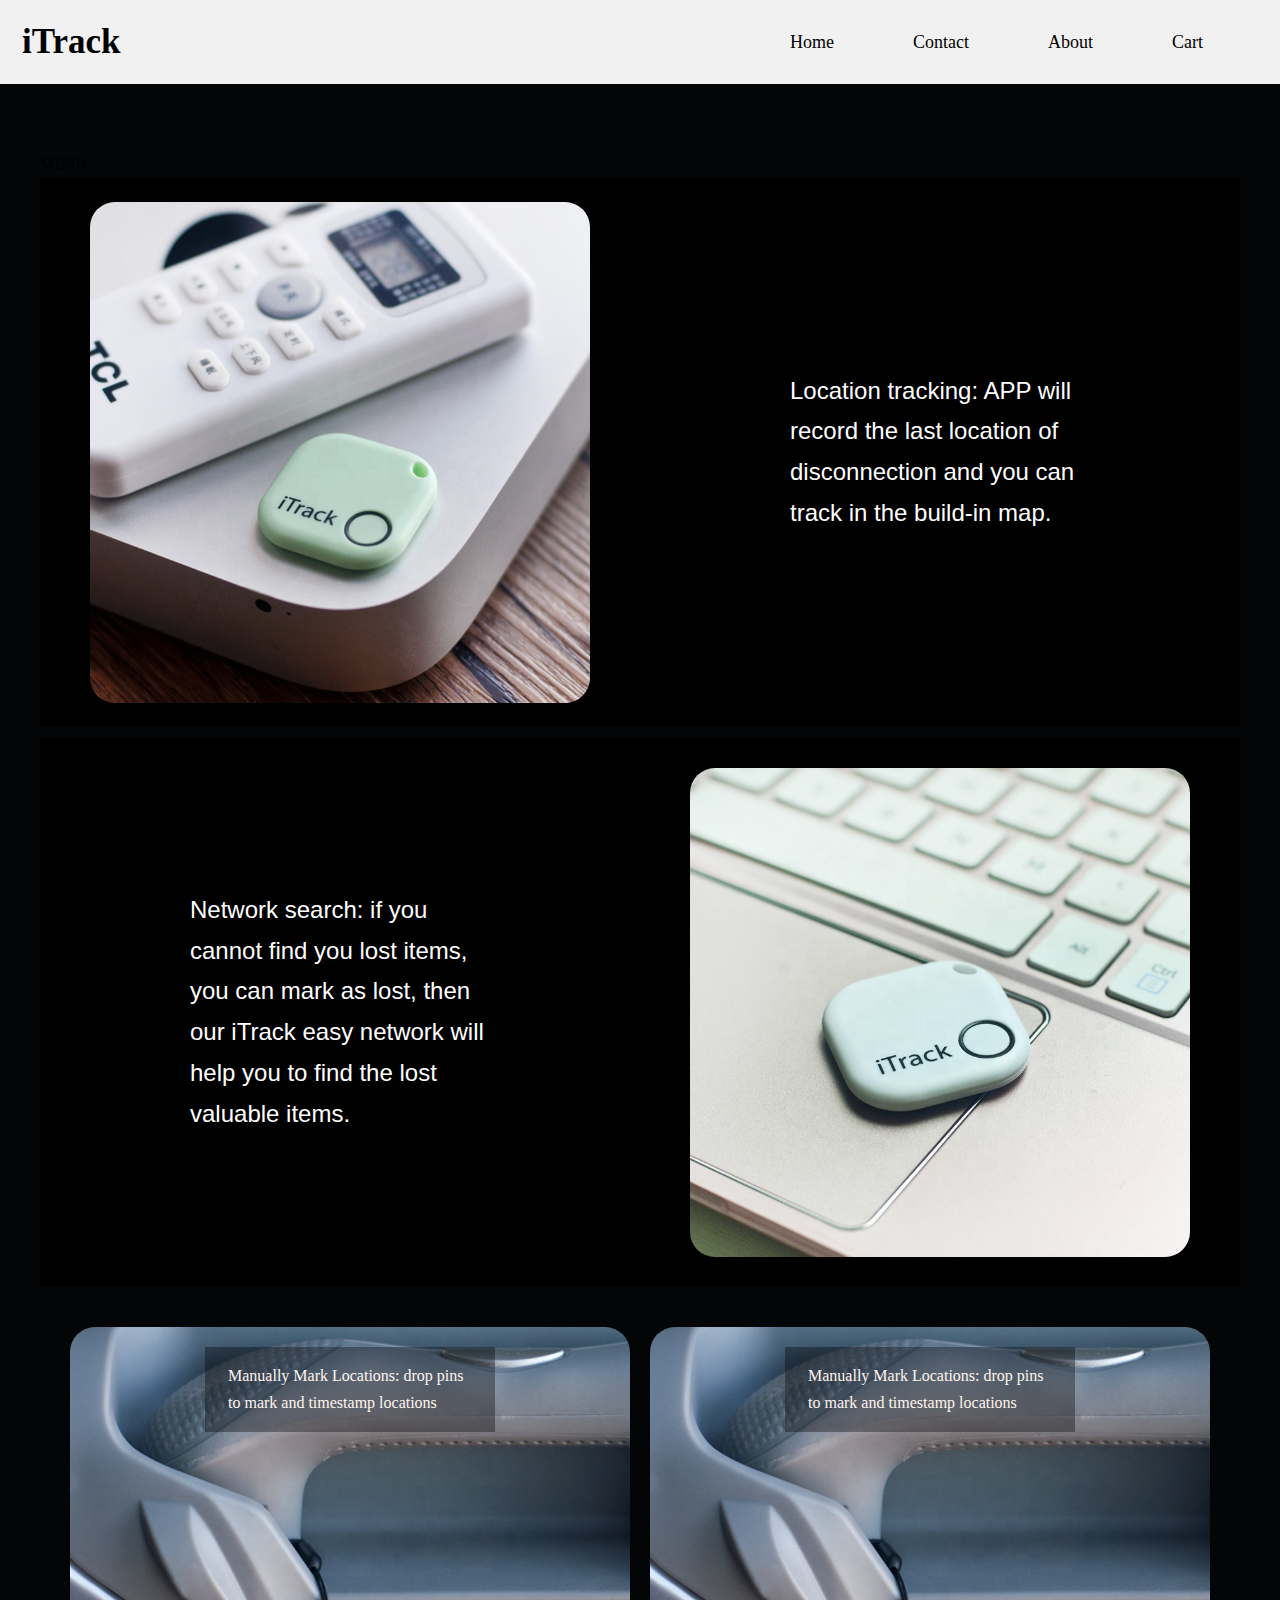
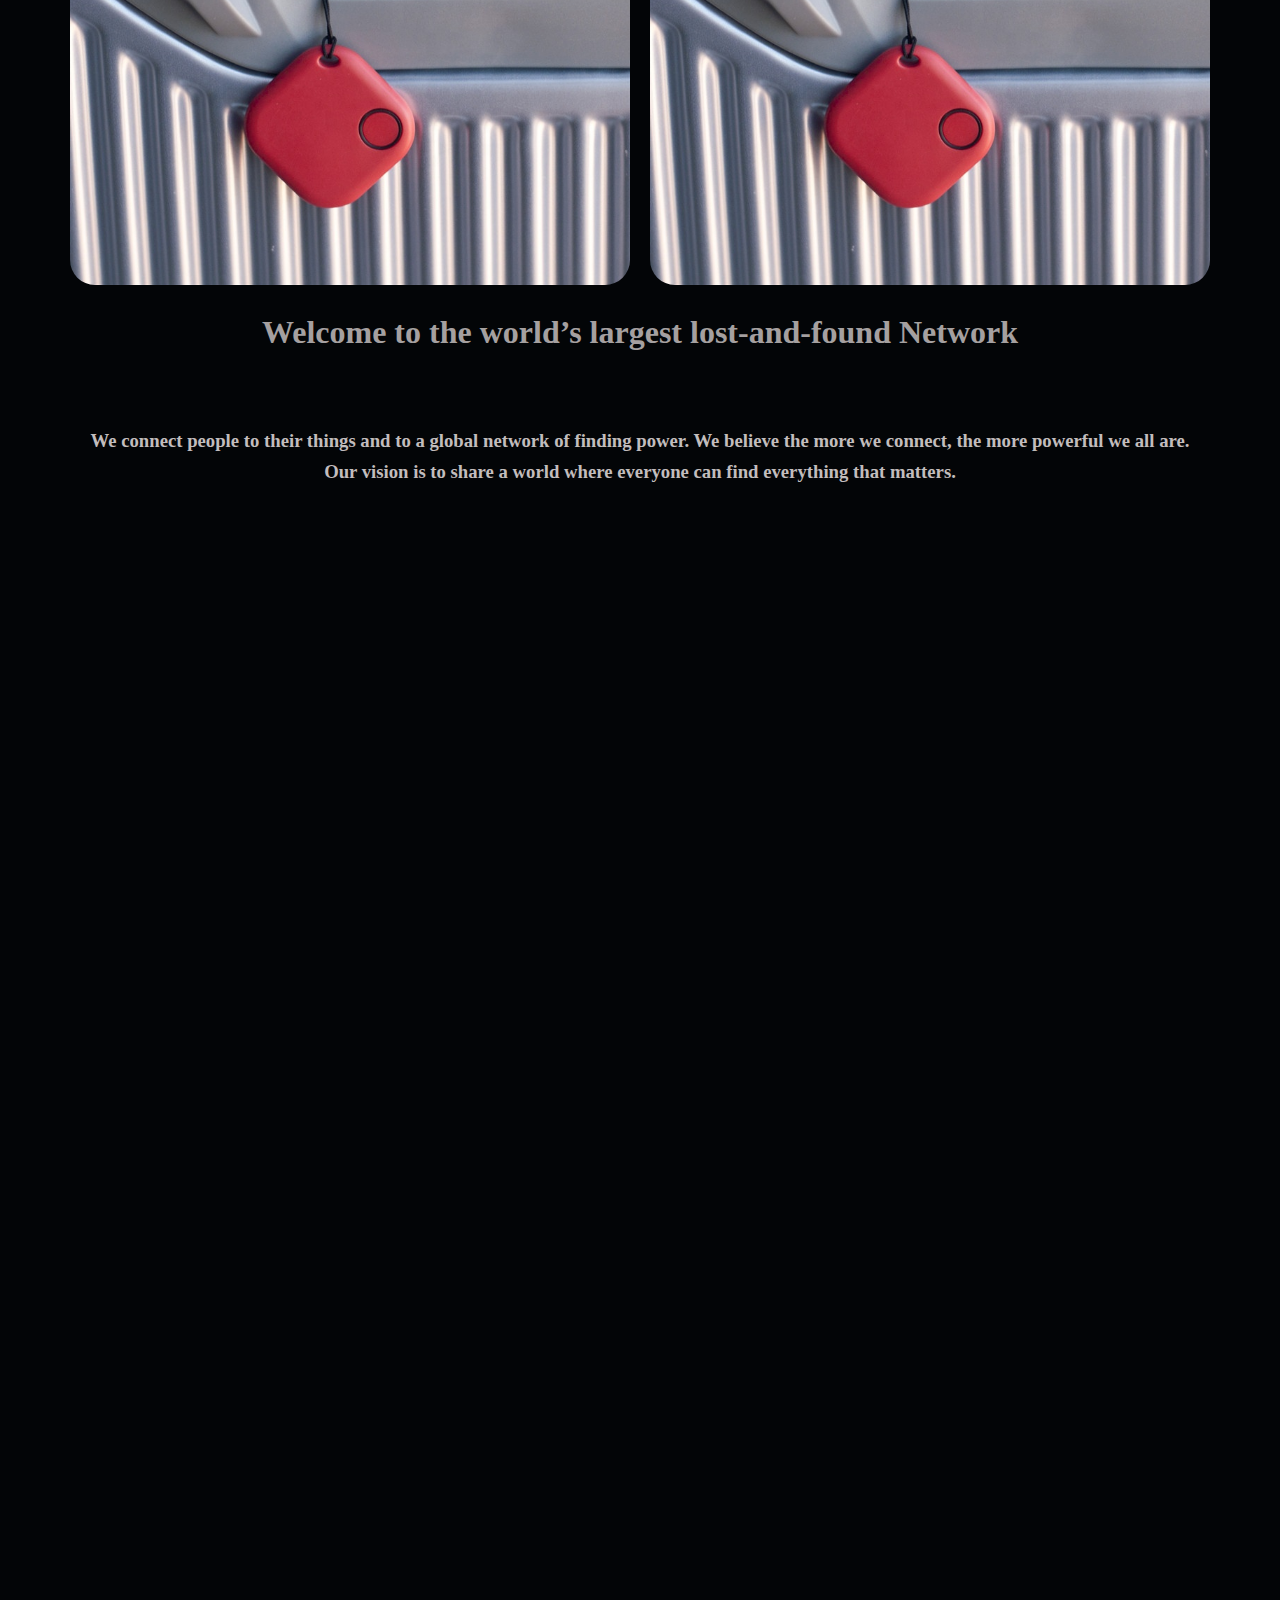
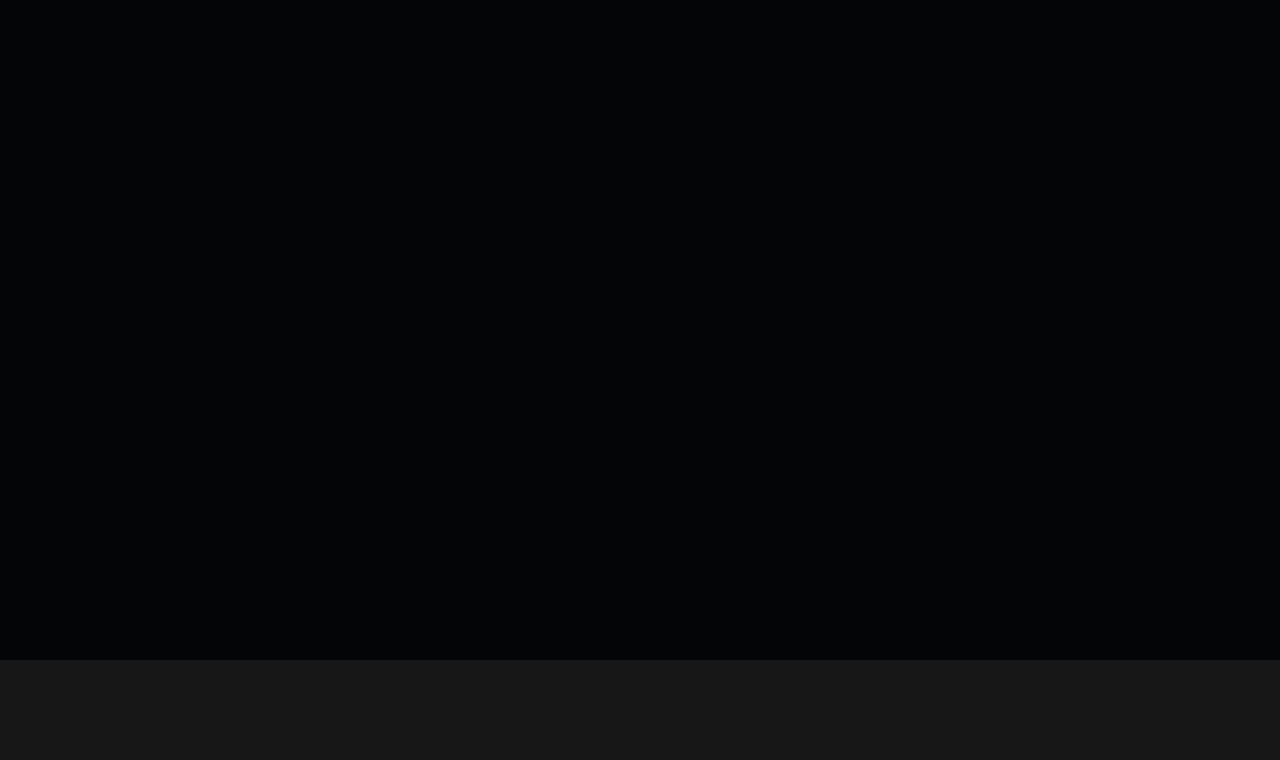
<file: index.html>
<!DOCTYPE html>
<html lang="en">
<head>
    <meta charset="UTF-8">
    <title>Key Saver</title>
    <link rel="stylesheet" href="index.css">
    <script
  src="https://code.jquery.com/jquery-3.2.1.min.js"
  integrity="sha256-hwg4gsxgFZhOsEEamdOYGBf13FyQuiTwlAQgxVSNgt4="
  crossorigin="anonymous"></script>
<script src="https://malsup.github.io/jquery.cycle2.js"></script>
<script src="http://learnwebcode.github.io/declarativeToggle/js/jquery.declarativeToggle.min.js"></script>
<link href="https://fonts.googleapis.com/css?family=PT+Sans" rel="stylesheet">

<header class="section">
</head>
<body>
    <div id="Header">
    </div>
    <div id="Content">
    </div>
    <span data-toggle-target=".site-nav" class="toggle-btn">MENU</span>
<div id="navbar">
    <a href="#default" id="logo">iTrack</a>
    <div id="navbar-right">
        <a class="Home" href="index.html">Home</a>
        <a href="contact.html">Contact</a>
        <a href="#about">About</a>
        <a href="Cart.html">Cart</a>
    </div>
</div>
<script>
    var prevScrollpos = window.pageYOffset;
    window.onscroll = function() {
        var currentScrollPos = window.pageYOffset;
        if (prevScrollpos > currentScrollPos) {
            document.getElementById("navbar").style.top = "0";
        } else {
            document.getElementById("navbar").style.top = "-90px";
        }
        prevScrollpos = currentScrollPos;
    }
</script>

<div class="clearfix">
    <div class="box">
        <img src="apple_tv.png" height="500" alt="Track Apple Tv">
        
    </div>
    <div class="box">
        <p>Location tracking: APP will record the last location of disconnection and you can track in the
            build-in map.</p>
    </div>
</div>
<div class="clearfix">
    <div class="box">
        <p>Network search: if you cannot find you lost items, you can mark as lost, then our iTrack easy network will
            help you to find the lost valuable items.</p>
    </div>
    <div class="box">
        <img src="apple_pc.png" height="500" alt="Track Apple Pc">
    </div>
</div>
<div class="half-box">
    <div class="for-pic">
        <img src="travel_bag.png" alt="Track Travel Bag" style="
        width: 100%;">
        <div class="top-left">
            Manually Mark Locations: drop pins to mark and timestamp locations
        </div>
    </div>
    <div class="for-pic">
        <img src="travel_bag.png" alt="Track Travel Bag" style="
        width: 100%;">
        <div class="top-right">
            Manually Mark Locations: drop pins to mark and timestamp locations
         </div>
        </div>

</div>
<div class="info">
    <h1>Welcome to the world’s largest lost-and-found Network</h1>
    <main>
   <div class="info1">
    <h3>We connect people to their things and to a global network of finding 
        power. We believe the more we connect, the more powerful we all are.
         Our vision is to share 
        a world where everyone can find everything that matters.</h3>
        <div class="row boxes">
        <div class="col col-sm-6 col-lg-3">
            <!-- box-a -->
            <div class="box-a">
              <p>Key feature 4</p>
            </div>
            </div>
          </div>
            <div class="box-a">
              <p>Key feature 1</p>
            </div>
                <!-- box-a -->
                <div class="box-a">
                  <p>Key feature 2</p>
                </div>
                    <div class="box-a">
                      <p>Key feature 3</p>
                    </div>
                        
   </div> 
  </div>  
</main>
<footer>
    <!-- Footer content -->
</footer>
</body>
</html>
</file>
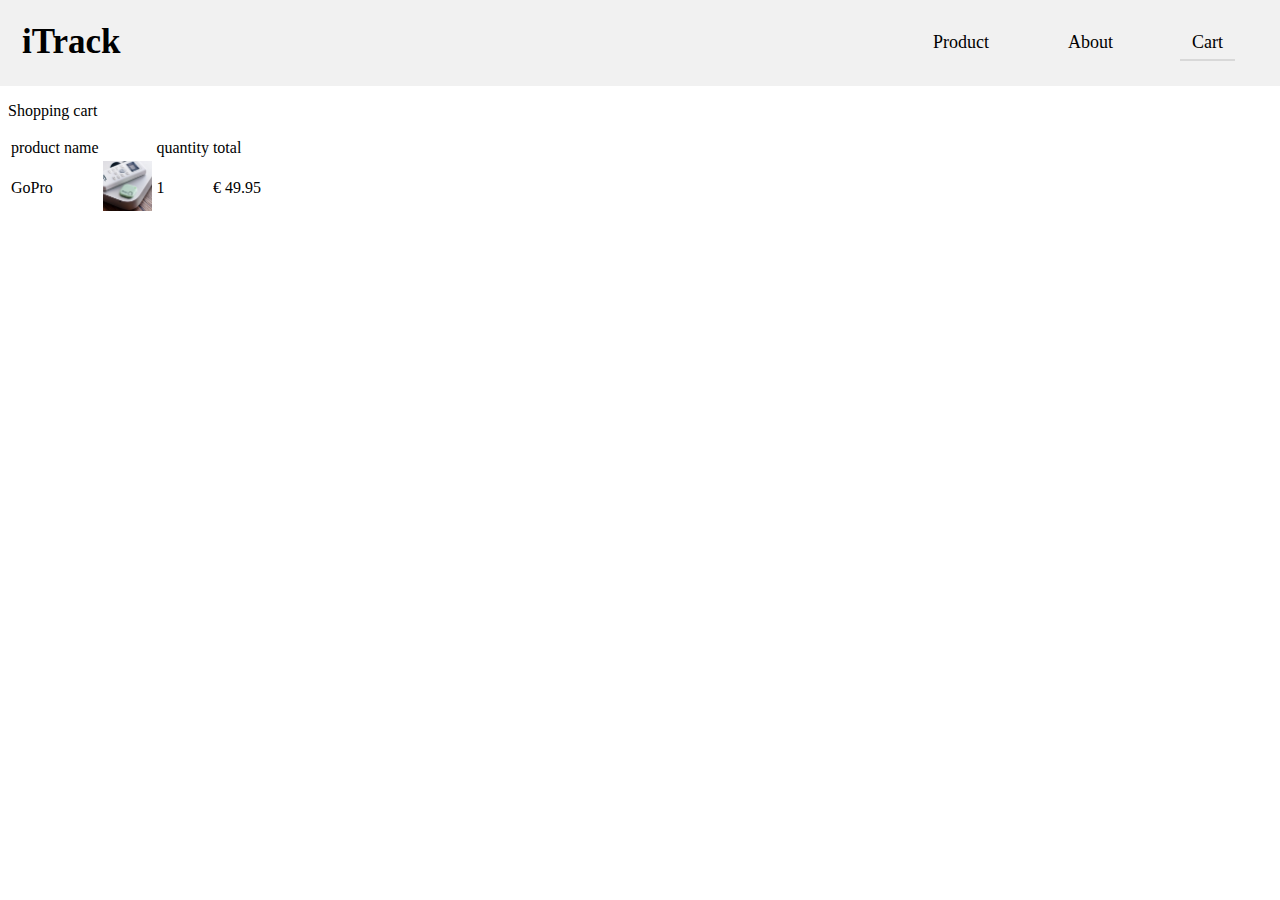
<file: cart.html>
<!DOCTYPE html>
<html lang="en">

<head>
    <meta charset="UTF-8">

    <!-- <link rel="stylesheet" href="index.css"> -->
    <link rel="stylesheet" href="layout.css">
    <script src="https://code.jquery.com/jquery-3.2.1.min.js"
        integrity="sha256-hwg4gsxgFZhOsEEamdOYGBf13FyQuiTwlAQgxVSNgt4=" crossorigin="anonymous"></script>
    <script src="https://malsup.github.io/jquery.cycle2.js"></script>
    <script src="http://learnwebcode.github.io/declarativeToggle/js/jquery.declarativeToggle.min.js"></script>
    <link href="https://fonts.googleapis.com/css?family=PT+Sans" rel="stylesheet">

    <title>Key Saver</title>
</head>

<body>
    <header>
        <div class="navbar">
            <a href="index.html" id="logo">iTrack</a>
            <div id="navbar-right">
                <a href="product.html">Product</a>
                <a href="#about">About</a>
                <a href="cart.html" class="active">Cart</a>
            </div>
        </div>
    </header>

    <div class="content">
        <p>Shopping cart</p>
        <div>
            <table>
                <thead>

                </thead>
                <tbody>
                    <tr>
                        <td>product name</td>
                        <td></td>
                        <td>quantity</td>
                        <td>total</td>
                    </tr>
                    <tr>
                        <td>GoPro</td>
                        <td><img src="apple_tv.png" height="50" alt="Track Apple Tv"></td>
                        <td>1</td>
                        <td>€ 49.95</td>
                    </tr>
                </tbody>
            </table>
        </div>
        <div>

        </div>
    </div>

    <footer>
        <!-- Footer content -->
    </footer>
    <script>
        var prevScrollpos = window.pageYOffset;
        window.onscroll = function () {
            var currentScrollPos = window.pageYOffset;
            if (prevScrollpos > currentScrollPos) {
                document.getElementById("navbar").style.top = "0";
            } else {
                document.getElementById("navbar").style.top = "-90px";
            }
            prevScrollpos = currentScrollPos;
        }
    </script>
</body>

</html>
</file>
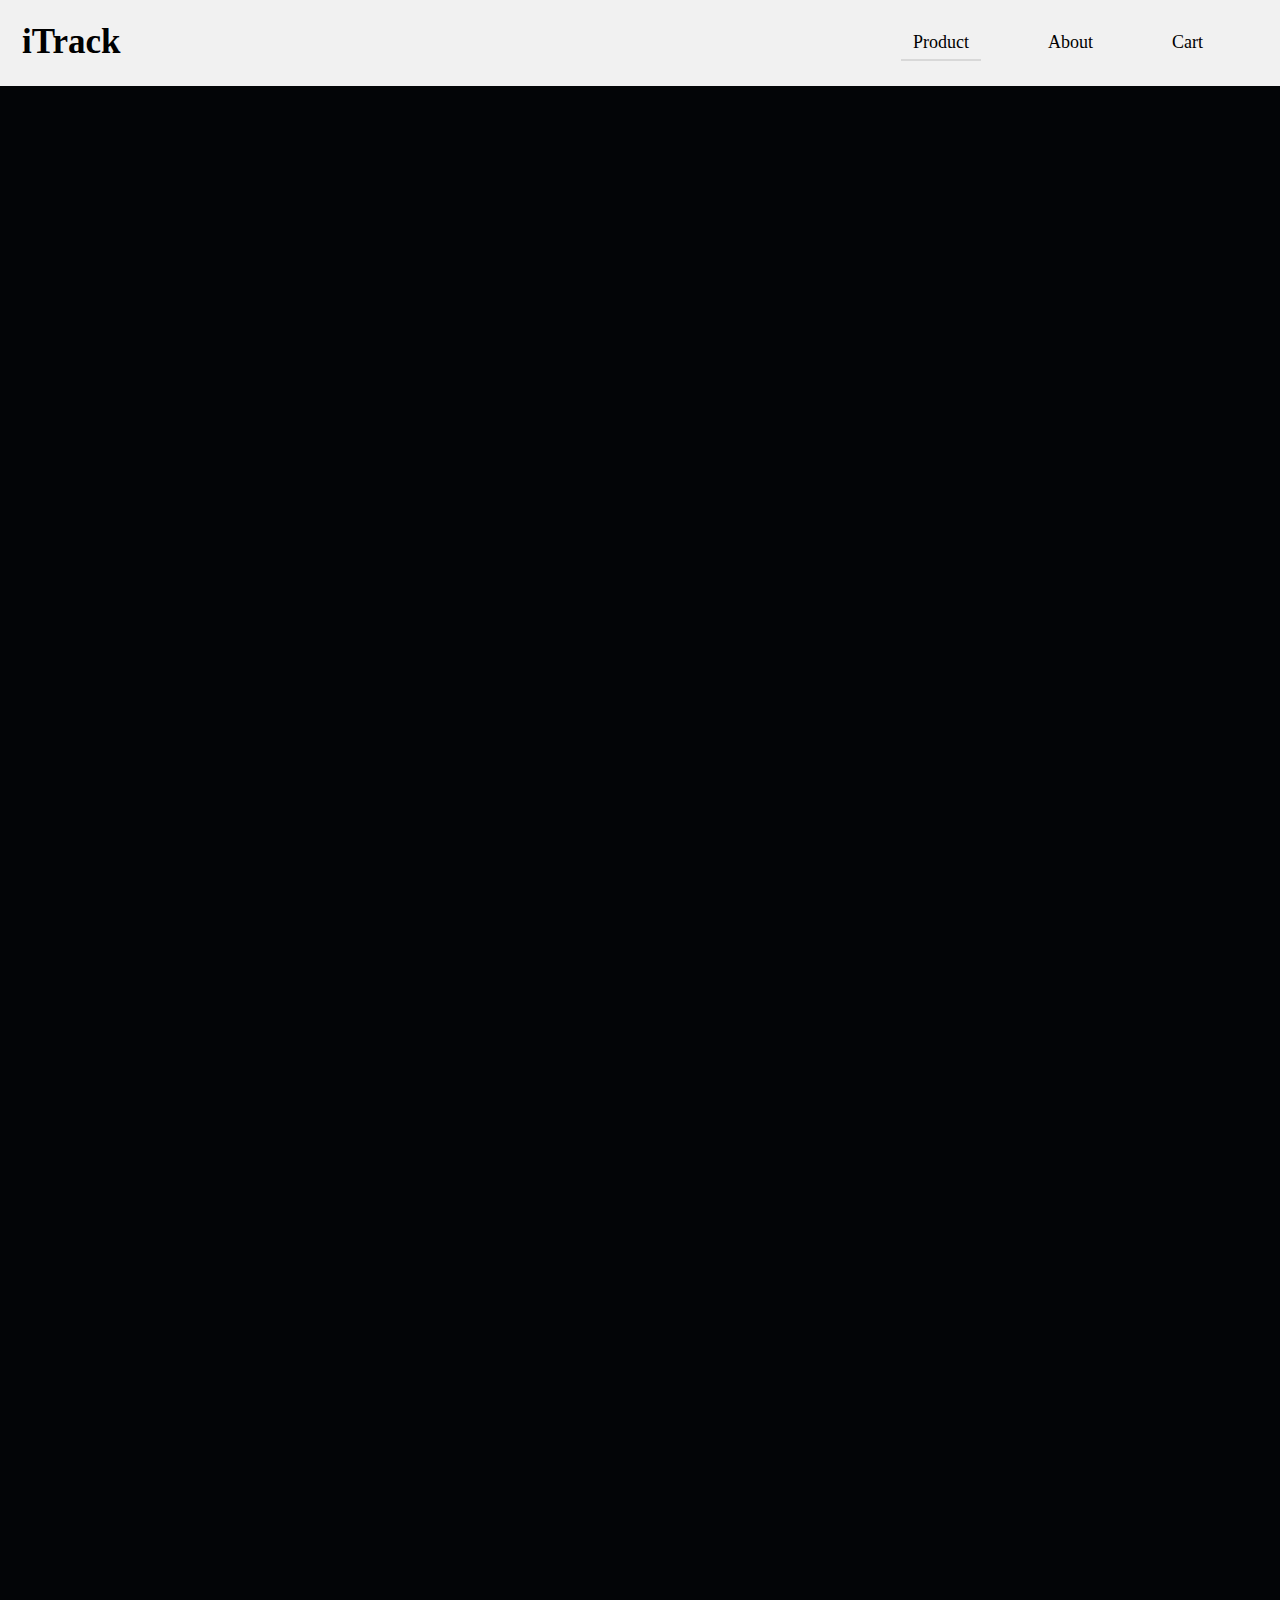
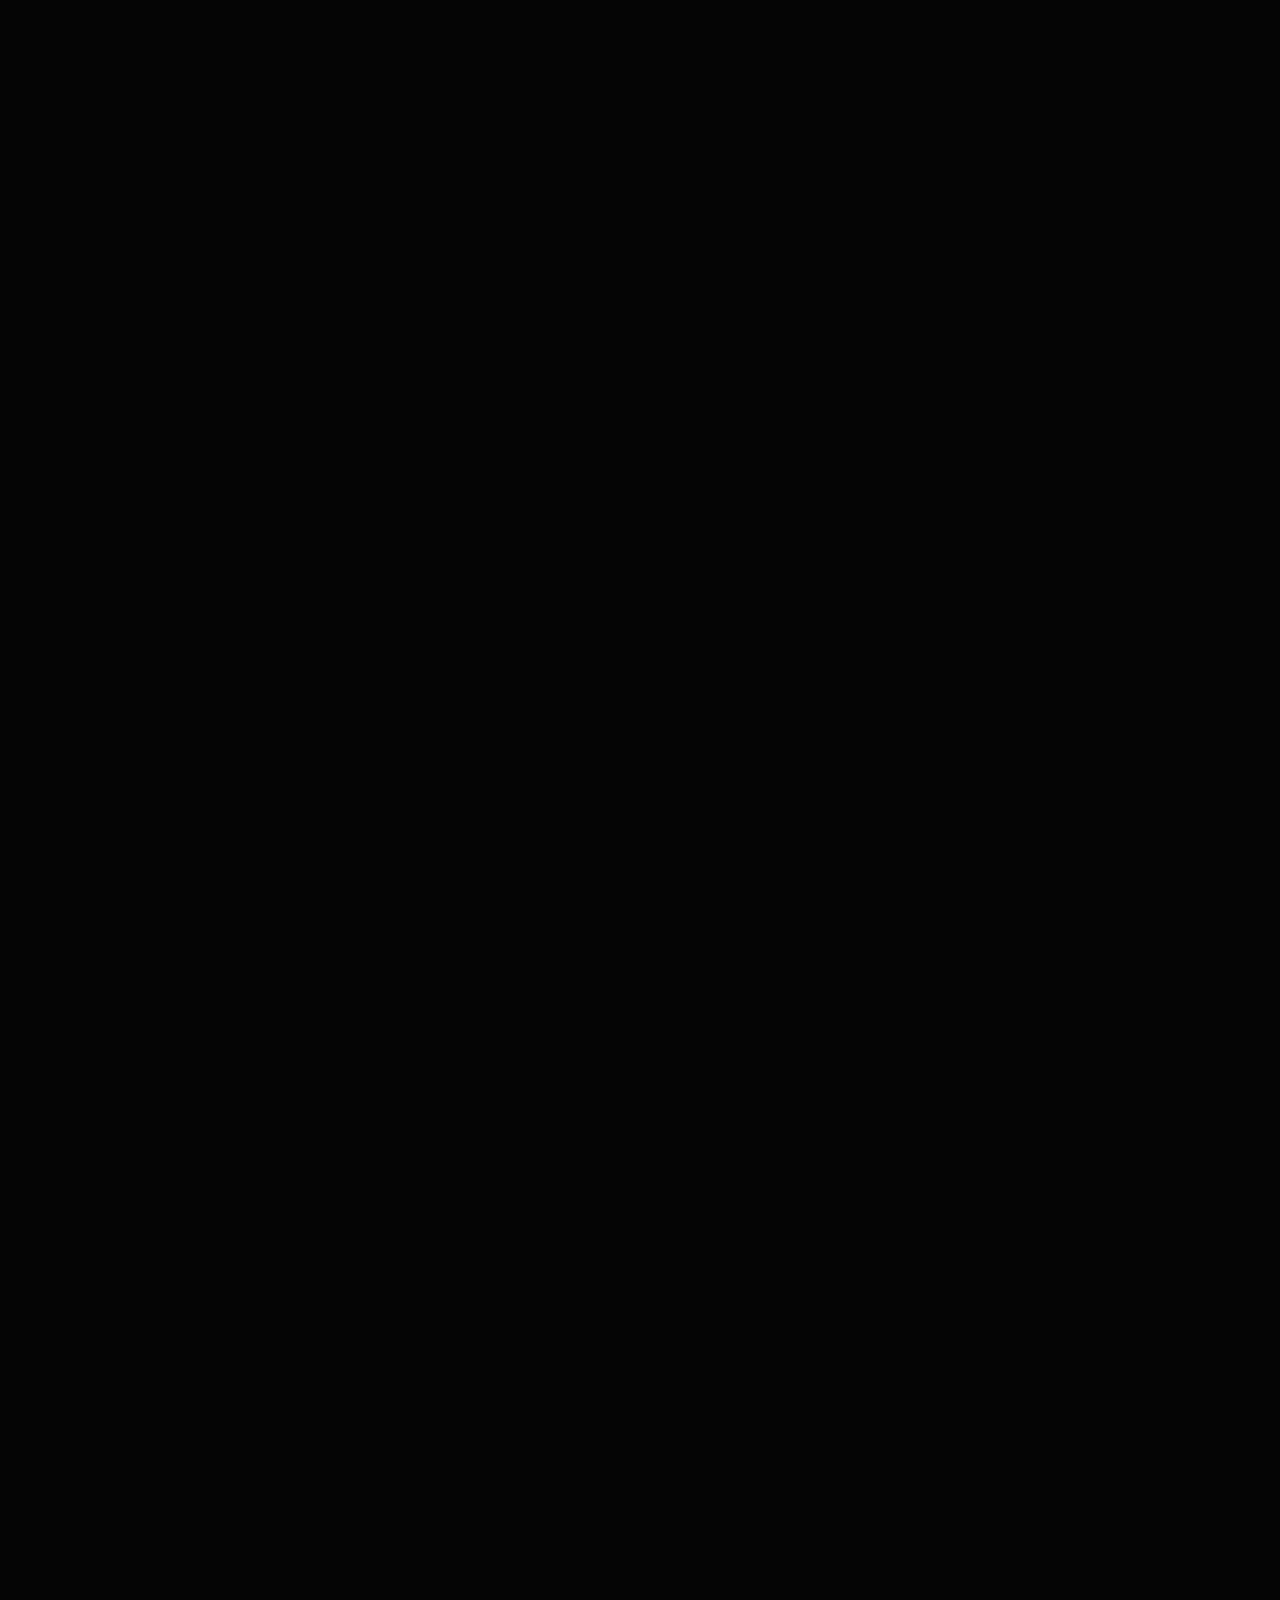
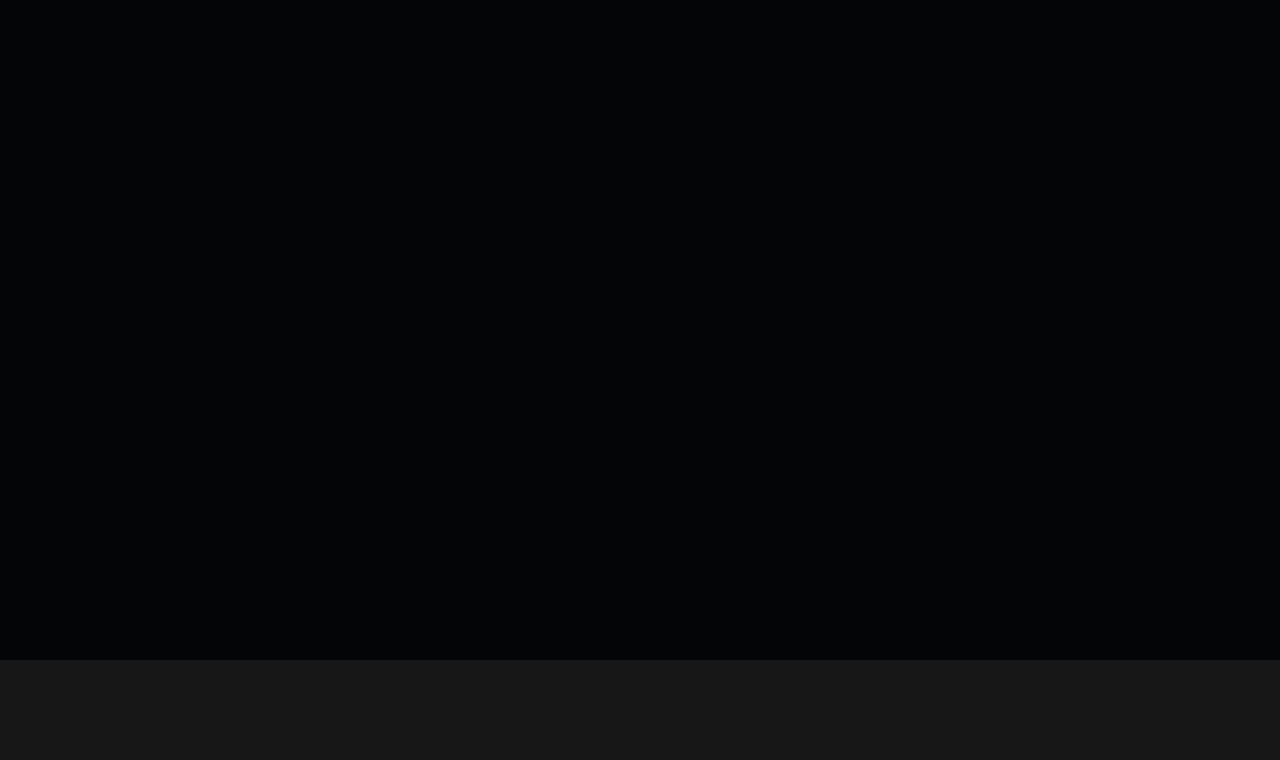
<file: product.html>
<!DOCTYPE html>
<html lang="en">

<head>
    <meta charset="UTF-8">

    <link rel="stylesheet" href="index.css">
    <link rel="stylesheet" href="layout.css">
    <script src="https://code.jquery.com/jquery-3.2.1.min.js"
        integrity="sha256-hwg4gsxgFZhOsEEamdOYGBf13FyQuiTwlAQgxVSNgt4=" crossorigin="anonymous"></script>
    <script src="https://malsup.github.io/jquery.cycle2.js"></script>
    <script src="http://learnwebcode.github.io/declarativeToggle/js/jquery.declarativeToggle.min.js"></script>
    <link href="https://fonts.googleapis.com/css?family=PT+Sans" rel="stylesheet">

    <title>Key Saver</title>
</head>

<body>
    <header>
        <div class="navbar">
            <a href="index.html" id="logo">iTrack</a>
            <div id="navbar-right">
                <a href="product.html" class="active">Product</a>
                <a href="#about">About</a>
                <a href="cart.html">Cart</a>
            </div>
        </div>
    </header>
    
    <footer>
        <!-- Footer content -->
    </footer>
    <script>
        var prevScrollpos = window.pageYOffset;
        window.onscroll = function () {
            var currentScrollPos = window.pageYOffset;
            if (prevScrollpos > currentScrollPos) {
                document.getElementById("navbar").style.top = "0";
            } else {
                document.getElementById("navbar").style.top = "-90px";
            }
            prevScrollpos = currentScrollPos;
        }
    </script>
</body>

</html>
</file>
<file: index.css>
html {
    background-color: #030507;
    line-height: 1.7;
  }
  body {
    margin: 0;
    display: flex;
    min-height: 100vh;
    flex-direction: column;
}
html, body {
    height: 100%;
    width: 100%;
    margin: 0;
    display: table;
}
#Header
{
    width: 960px;
    height: 150px;
}
#Content
{
    height: 100%;
    width: 960px;
}
/* Reveal and Hide Styles */
@media screen and (max-width: 767px) {
    .toggle-btn-visible {
      display: block;
    }
  
    .toggle-target-hidden {
      display: none;
    }
  
    .toggle-target-expanded {
      display: block;
    }
  }
  
  .main-area .toggle-btn-visible {
    display: block;
  }
  
  .main-area .toggle-target-hidden {
    display: none;
  }
  
  .main-area .toggle-target-expanded {
    display: block;
  }
  
/* Main Column Typography */
.main-area h2 {
    font-size: 165%;
    margin: 0 0 0.25em 0;
  }
  
  .section {
    padding-left: 40px;
    padding-right: 40px;
  }
  
  .container {
    max-width: 960px;
    margin: 0 auto;
    overflow: hidden;
  }
  
img {
    max-width: 100%;
    height: auto; 
    block-size: auto;

}
.for-pic {
    position: relative;
    width: 50%;
    float: left;
    margin-bottom: 10px;
    padding: 10px;
}
.for-pic img {
    display: block;
  transition: all 0.4s;
}
.for-pic:hover img {
    transform: scale(1.1);
  }

.top-left {
    color: seashell;
    position: absolute;
    left: 25%;
    top: 30px;
    width: 50%;
    background-color: rgb(0, 0,0, .35);
    padding: 15px 23px;
}

.top-right {
    color: seashell;
    position: absolute;
    left: 25%;
    top: 30px;
    width: 50%;
    background-color: rgb(0, 0,0, .35);
    padding: 15px 23px;
}


#navbar {
    overflow: hidden;
    background-color: #f1f1f1;
    padding: 25px 10px;
    transition: 0.3s;
    position: fixed;
    width: 100%;
    top: 0;
    z-index: 99;
    transition-property: color, background-color;
    transition-duration: 2s;
    left: -0.1px;
}

#navbar a {
    float: left;
    color: black;
    text-align: center;
    padding: 12px;
    text-decoration: none;
    font-size: 18px;
    line-height: 10px;
    border-radius: 4px;
    margin-right: 55px;
    transition-property: color, background-color;
    transition-duration: 1s;
    
}

#navbar #logo {
    font-size: 35px;
    font-weight: bold;
    transition: 0.4s;
}

#navbar a:hover {
    color: #03A3AA
}

#navbar a.active {
    content: "";
    /* position: absolute; */
    border-bottom: 2px solid #d8d8d8;
    left: 16px;
    right: 16px;
    bottom: 18px;
}

#navbar-right {
    float: right;
}

@media (max-width: 952px){
    label.logo{
      font-size: 30px;
      padding-left: 50px;
    }
    nav ul li a{
      font-size: 16px;
    }
  }
  @media (max-width: 858px){
    .checkbtn{
      display: block;
    }
    ul{
      position: fixed;
      width: 100%;
      height: 100vh;
      background: #2c3e50;
      top: 80px;
      left: -100%;
      text-align: center;
      transition: all .5s;
    }
    nav ul li{
      display: block;
      margin: 50px 0;
      line-height: 30px;
    }
    nav ul li a{
      font-size: 20px;
    }
    a:hover,a.active{
      background: none;
      color: #0082e6;
    }
    #check:checked ~ ul{
      left: 0;
    }
  }
  section{
    background: url(bg1.jpg) no-repeat;
    background-size: cover;
    height: calc(100vh - 80px);
  }
  
* {
    box-sizing: border-box;
}

.box {
    float: left;
    width: 50%;
    padding: 50px;
    display: flex;
    justify-content: center;
    align-items: center;
    height: 550px;
}

.clearfix {
    background-color: black;
    margin-bottom: 10px;
}

.clearfix::after {
    content: "";
    clear: both;
    display: table;

}

img {
    border-radius: 25px;
}

p {
    color: white;
    font-size: 24px;
    font-family: Arial, Helvetica, sans-serif;
    width: 300px;
}

.half-box {
    width: 100%;
    background:;
    padding:20px;
    
}

.text-center {
    position: center;
    bottom: 20px;
    right: 10px;
    background-color: gainsboro;
    color: black;
    padding-left: 30px;
    padding-right: 10px;
}

.info {
    text-align: center;
    height: 200px;
    position: relative;
    border: 3px
    
    vertical-align: bottom;
    color: rgb(165, 160, 160);
    box-sizing: border-box;
}

.info1 {
    text-align: center;
    color: rgb(194, 189, 189);
    position: relative;
    bottom: 5px;

}

main {
    width: 90vw;
    margin: 0 auto;
    padding: 30px 20px;
}
/* Bounce Animation */
@-webkit-keyframes fadeBounce {
    0% {
      opacity: 0;
      transform: translateY(-200%);
    }
  
    40% {
      transform: translateY(0);
    }
  
    55% {
      transform: translateY(-6px);
    }
  
    70% {
      opacity: 1;
      transform: translateY(0);
    }
  
    85% {
      transform: translateY(-3px);
    }
  
    100% {
      opacity: 1;
      transform: translateY(0);
    }
  }
  
  @keyframes fadeBounce {
    0% {
      opacity: 0;
      transform: translateY(-200%);
    }
  
    40% {
      transform: translateY(0);
    }
  
    55% {
      transform: translateY(-6px);
    }
  
    70% {
      opacity: 1;
      transform: translateY(0);
    }
  
    85% {
      transform: translateY(-3px);
    }
  
    100% {
      opacity: 1;
      transform: translateY(0);
    }
  }
  
  /* End Bounce Animation */
  
.box-a {
    opacity: 0;
    animation: fadeBounce 1s forwards;
    -webkit-animation: fadeBounce 1s forwards;
    background-color: #21425c;
    padding: 20px 20px 0 20px;
    border: 2px solid #29333b;
    margin-bottom: 30px;
    box-shadow: 0px 5px 5px -2px rgba(95, 81, 81, 0.945);
    border-radius: 10px;
  }
  
  .boxes :nth-child(2) .box-a {
    animation-delay: 0.5s;
    -webkit-animation-delay: 0.5s;
  }
  
  .boxes :nth-child(3) .box-a {
    animation-delay: 1s;
    -webkit-animation-delay: 1s;
  }
  
  .boxes :nth-child(4) .box-a {
    animation-delay: 1.5s;
    -webkit-animation-delay: 1.5s;
  }
footer{
    width: 100%;
    position: absolute;
    bottom: -340%;
    left: 0;
    right: 0;
    height:100px;
    background:rgb(24, 23, 23);
}
</file>
<file: layout.css>
body {
    margin: 0;
}

.navbar {
    overflow: hidden;
    background-color: #f1f1f1;
    padding: 25px 10px;
    transition: 0.3s;
    width: 100%;
}

.navbar a {
    float: left;
    color: black;
    text-align: center;
    padding: 12px;
    text-decoration: none;
    font-size: 18px;
    line-height: 10px;
    margin-right: 55px;
    transition-property: color, background-color;
    transition-duration: 1s;
}

.navbar a.active {
    border-bottom: 2px solid #d8d8d8;
}

.navbar a:hover {
    color: #03A3AA
}

.navbar #logo {
    font-size: 35px;
    font-weight: bold;
}

.content {
    margin: 8px;
}

.navbar #navbar-right {
    float: right;
}
</file>
